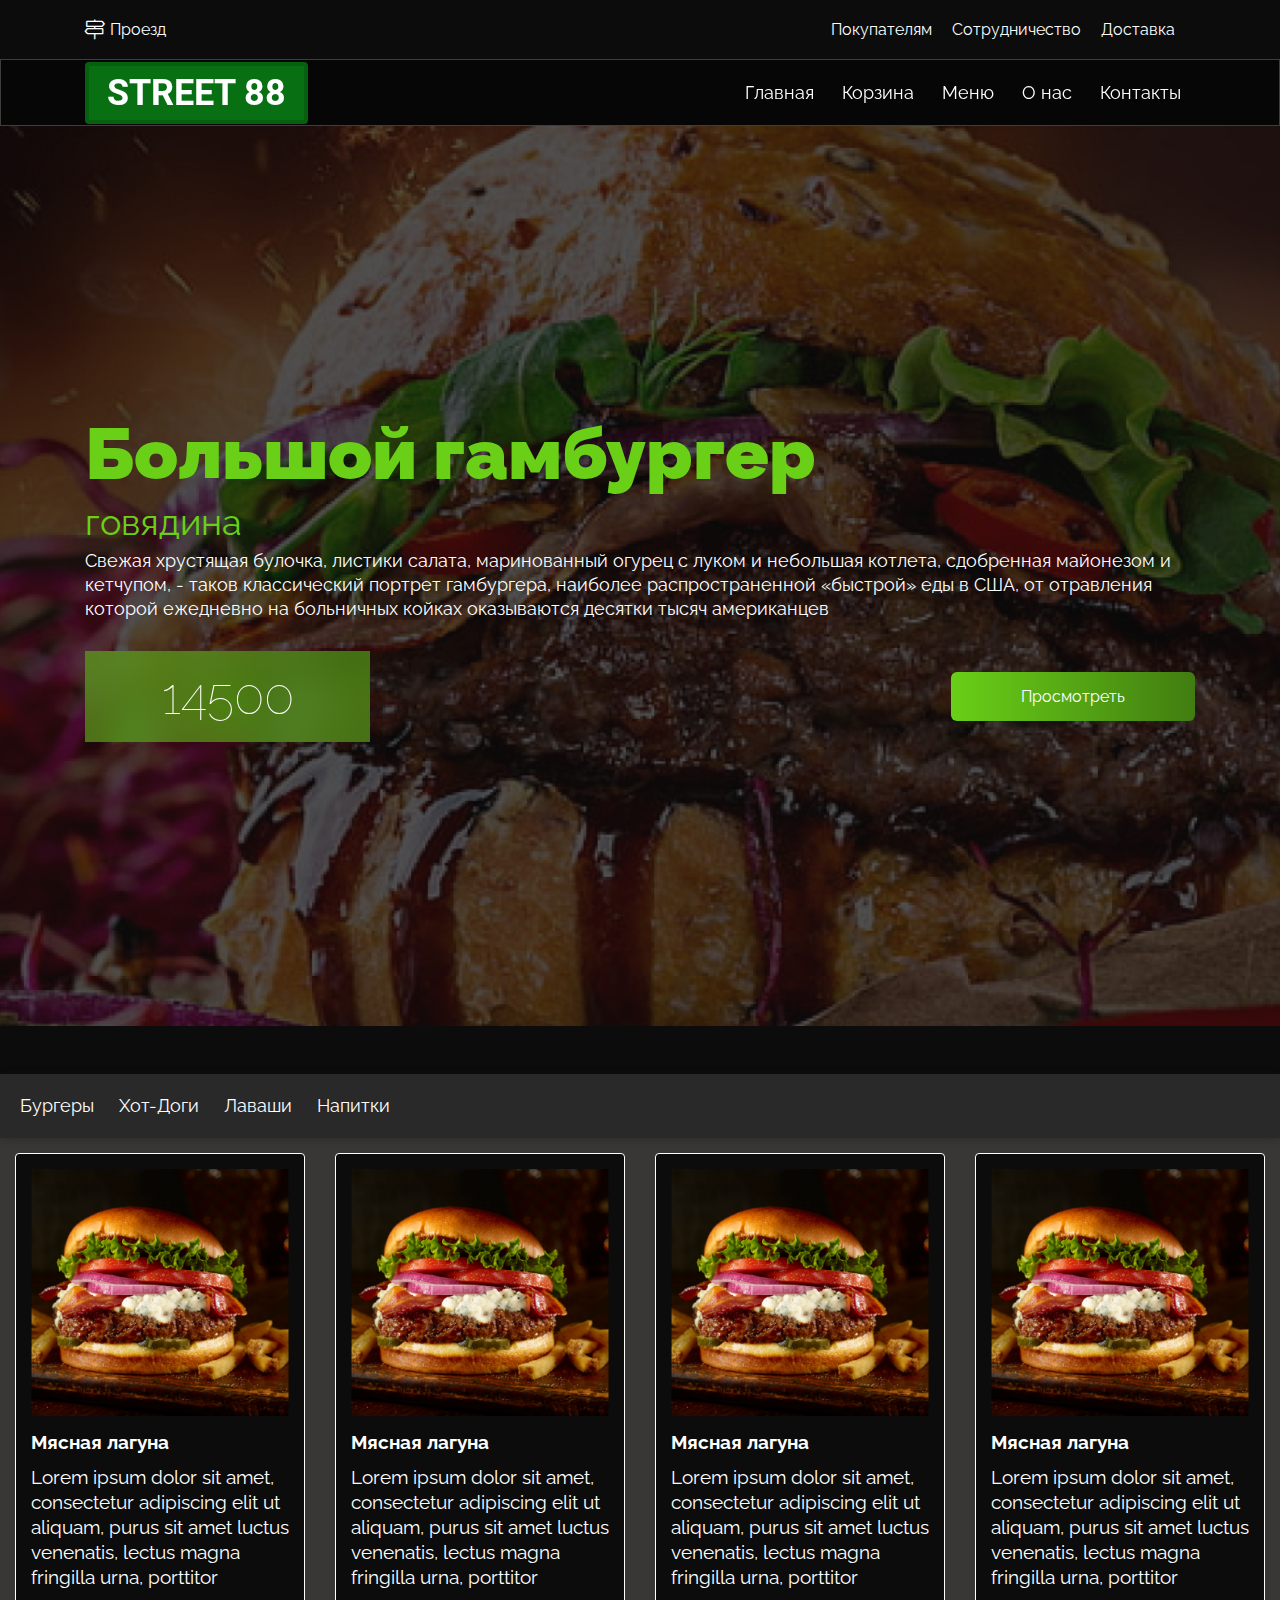
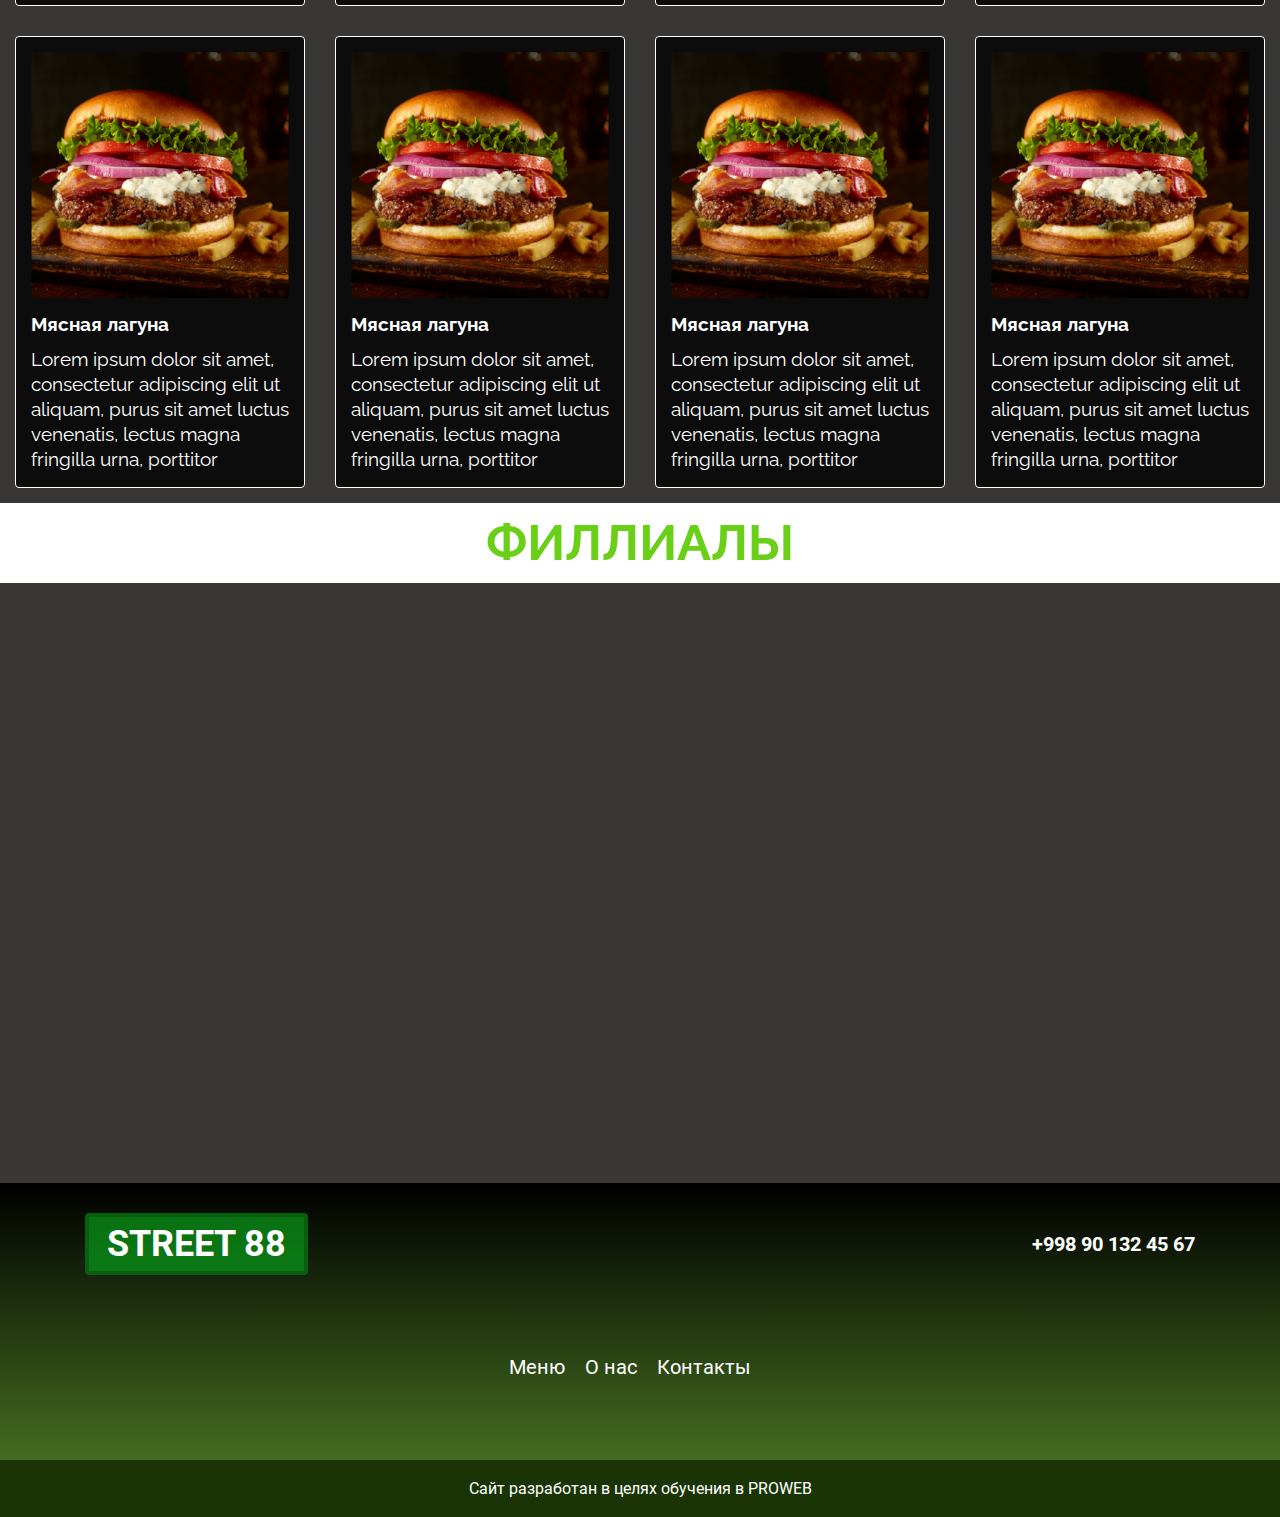
<file: index.html>
<!DOCTYPE html>
<html lang="en">

<head>
    <meta charset="UTF-8">
    <meta name="viewport" content="width=device-width, initial-scale=1.0">
    <title>Street88</title>
    <link rel="stylesheet" href="style/main.css">
    <link rel="icon" href="img/icon.png">
</head>

<body>
    <!--     <div class="title">
        <h3 class="title_text">
            филлиалы
        </h3>
    </div> -->


    <!-- <a href="" class="logo">STREET 88</a> -->


    <!-- <a href="" class="btn">просмотреть</a> -->

    <!-- НУЖНЫЕ КНОПКИ  -->

    <!-- Header  ***************************************************************-->
    <header class="header">
        <div class="wrapper">
            <div class="main_nav">
                <!-- навигация,  где нет position stiky -->
                <div class="main_nav_links">
                    <span class="icon-sign main_nav_icon"></span>
                    <a href="#" class="left_link">
                        Проезд
                    </a>
                </div>
                <ul class="main_nav_list">
                    <li class="main_nav_item"><a href="#" class="main_nav_link">Покупателям</a></li>
                    <li class="main_nav_item"><a href="#" class="main_nav_link">Сотрудничество</a></li>
                    <li class="main_nav_item"><a href="#" class="main_nav_link">Доставка</a></li>
                </ul>
            </div>
        </div>
    </header>
    <div class="main_stiky_full">
        <div class="wrapper">
            <div class="main_stiky">
                <a href="#" class="logo">
                    STREET 88
                </a>
                <ul class="main_stiky_list">
                    <li class="main_stiky_item"><a href="#" class="main_stiky_link">Главная</a></li>
                    <li class="main_stiky_item"><a href="#" class="main_stiky_link">Корзина</a></li>
                    <li class="main_stiky_item"><a href="#" class="main_stiky_link">Меню</a></li>
                    <li class="main_stiky_item"><a href="pages/burger.html" class="main_stiky_link">О нас</a></li>
                    <li class="main_stiky_item"><a href="#" class="main_stiky_link">Контакты</a></li>
                </ul>
            </div>
        </div>
    </div>
    <div class="banner">
        <img class="banner_pic" src="img/burger.jpg" alt="">
        <section class="banner_content">
            <div class="banner_container">
                <h1 class="banner_title">
                    Большой гамбургер
                </h1>
                <h3 class="banner_h3">
                    говядина
                </h3>
                <p class="banner_desc">Свежая хрустящая булочка, листики салата, маринованный огурец с луком и небольшая котлета, сдобренная майонезом и кетчупом, - таков классический портрет гамбургера, наиболее распространенной «быстрой» еды в США, от отравления которой ежедневно на больничных койках оказываются десятки тысяч американцев</p>
                <div class="banner_links">
                    <div class="banner_div">
                        14500
                    </div>
                    <div class="banner_link"><a href="#" class="btn">Просмотреть</a></div>
                </div>
            </div>
        </section>
    </div>
    <div class="main_content">
        <div class="main_content_nav">
            <ul class="main_content_list">
                <li class="main_content_item"><a href="#" class="main_content_link">Бургеры</a></li>
                <li class="main_content_item"><a href="#" class="main_content_link">Хот-Доги</a></li>
                <li class="main_content_item"><a href="#" class="main_content_link">Лаваши</a></li>
                <li class="main_content_item"><a href="#" class="main_content_link">Напитки</a></li>
            </ul>
        </div>
        <div class="main_grid">
            <div class="main_grid_item">
                <div class="test">
                    <img src="img/mainjpg.png" alt="" class="main_grid_pic">
                    <a href="#" class="main_grid_item_icon"><span class="icon-shop"></span></a>
                </div>
                <h3 class="main_grid_title">Мясная лагуна</h3>
                <p class="main_grid_desc">
                    Lorem ipsum dolor sit amet, consectetur adipiscing elit ut aliquam, purus sit amet luctus venenatis, lectus magna fringilla urna, porttitor
                </p>
            </div>
            <div class="main_grid_item">
                <div class="test">
                    <img src="img/mainjpg.png" alt="" class="main_grid_pic">
                    <a href="#" class="main_grid_item_icon"><span class="icon-shop"></span></a>
                </div>
                <h3 class="main_grid_title">Мясная лагуна</h3>
                <p class="main_grid_desc">
                    Lorem ipsum dolor sit amet, consectetur adipiscing elit ut aliquam, purus sit amet luctus venenatis, lectus magna fringilla urna, porttitor
                </p>
            </div>
            <div class="main_grid_item">
                <div class="test">
                    <img src="img/mainjpg.png" alt="" class="main_grid_pic">
                    <a href="#" class="main_grid_item_icon"><span class="icon-shop"></span></a>
                </div>
                <h3 class="main_grid_title">Мясная лагуна</h3>
                <p class="main_grid_desc">
                    Lorem ipsum dolor sit amet, consectetur adipiscing elit ut aliquam, purus sit amet luctus venenatis, lectus magna fringilla urna, porttitor
                </p>
            </div>
            <div class="main_grid_item">
                <div class="test">
                    <img src="img/mainjpg.png" alt="" class="main_grid_pic">
                    <a href="#" class="main_grid_item_icon"><span class="icon-shop"></span></a>
                </div>
                <h3 class="main_grid_title">Мясная лагуна</h3>
                <p class="main_grid_desc">
                    Lorem ipsum dolor sit amet, consectetur adipiscing elit ut aliquam, purus sit amet luctus venenatis, lectus magna fringilla urna, porttitor
                </p>
            </div>
            <div class="main_grid_item">
                <div class="test">
                    <img src="img/mainjpg.png" alt="" class="main_grid_pic">
                    <a href="#" class="main_grid_item_icon"><span class="icon-shop"></span></a>
                </div>
                <h3 class="main_grid_title">Мясная лагуна</h3>
                <p class="main_grid_desc">
                    Lorem ipsum dolor sit amet, consectetur adipiscing elit ut aliquam, purus sit amet luctus venenatis, lectus magna fringilla urna, porttitor
                </p>
            </div>
            <div class="main_grid_item">
                <div class="test">
                    <img src="img/mainjpg.png" alt="" class="main_grid_pic">
                    <a href="#" class="main_grid_item_icon"><span class="icon-shop"></span></a>
                </div>
                <h3 class="main_grid_title">Мясная лагуна</h3>
                <p class="main_grid_desc">
                    Lorem ipsum dolor sit amet, consectetur adipiscing elit ut aliquam, purus sit amet luctus venenatis, lectus magna fringilla urna, porttitor
                </p>
            </div>
            <div class="main_grid_item">
                <div class="test">
                    <img src="img/mainjpg.png" alt="" class="main_grid_pic">
                    <a href="#" class="main_grid_item_icon"><span class="icon-shop"></span></a>
                </div>
                <h3 class="main_grid_title">Мясная лагуна</h3>
                <p class="main_grid_desc">
                    Lorem ipsum dolor sit amet, consectetur adipiscing elit ut aliquam, purus sit amet luctus venenatis, lectus magna fringilla urna, porttitor
                </p>
            </div>
            <div class="main_grid_item">
                <div class="test">
                    <img src="img/mainjpg.png" alt="" class="main_grid_pic">
                    <a href="#" class="main_grid_item_icon"><span class="icon-shop"></span></a>
                </div>
                <h3 class="main_grid_title">Мясная лагуна</h3>
                <p class="main_grid_desc">
                    Lorem ipsum dolor sit amet, consectetur adipiscing elit ut aliquam, purus sit amet luctus venenatis, lectus magna fringilla urna, porttitor
                </p>
            </div>
        </div>
        <div class="title">
            <h3 class="title_text">
                филлиалы
            </h3>
        </div>
        <div class="branches">
            <iframe class="branches_map" src="https://www.google.com/maps/embed?pb=!1m18!1m12!1m3!1d6228.842246937936!2d69.28768216586838!3d41.313861448007025!2m3!1f0!2f0!3f0!3m2!1i1024!2i768!4f13.1!3m3!1m2!1s0x38aef4d376395311%3A0x2f977e6f6b98ad7!2sStreet77!5e0!3m2!1sru!2sae!4v1604150386316!5m2!1sru!2sae" width="800" height="600" frameborder="0" style="border:0;" allowfullscreen="" aria-hidden="false" tabindex="0"></iframe>
        </div>
        <footer>
            <div class="footer">
                <div class="footer_container">
                    <a href="" class="logo">STREET 88</a>
                    <a href="tel:+998 90 132 45 67 " class="footer_ph">
                        +998 90 132 45 67
                    </a>
                </div>
                <ul class="footer_list">
                    <a href="#" class="footer_link">Меню</a>
                    <a href="pages/burger.html" class="footer_link">О нас</a>
                    <a href="#" class="footer_link">Контакты</a>
                </ul>
            </div>
            <div class="proweb">
                <p class="proweb_desc">Сайт разработан в целях обучения в PROWEB</p>
            </div>
        </footer>
    </div>
</body>

</html>
</file>
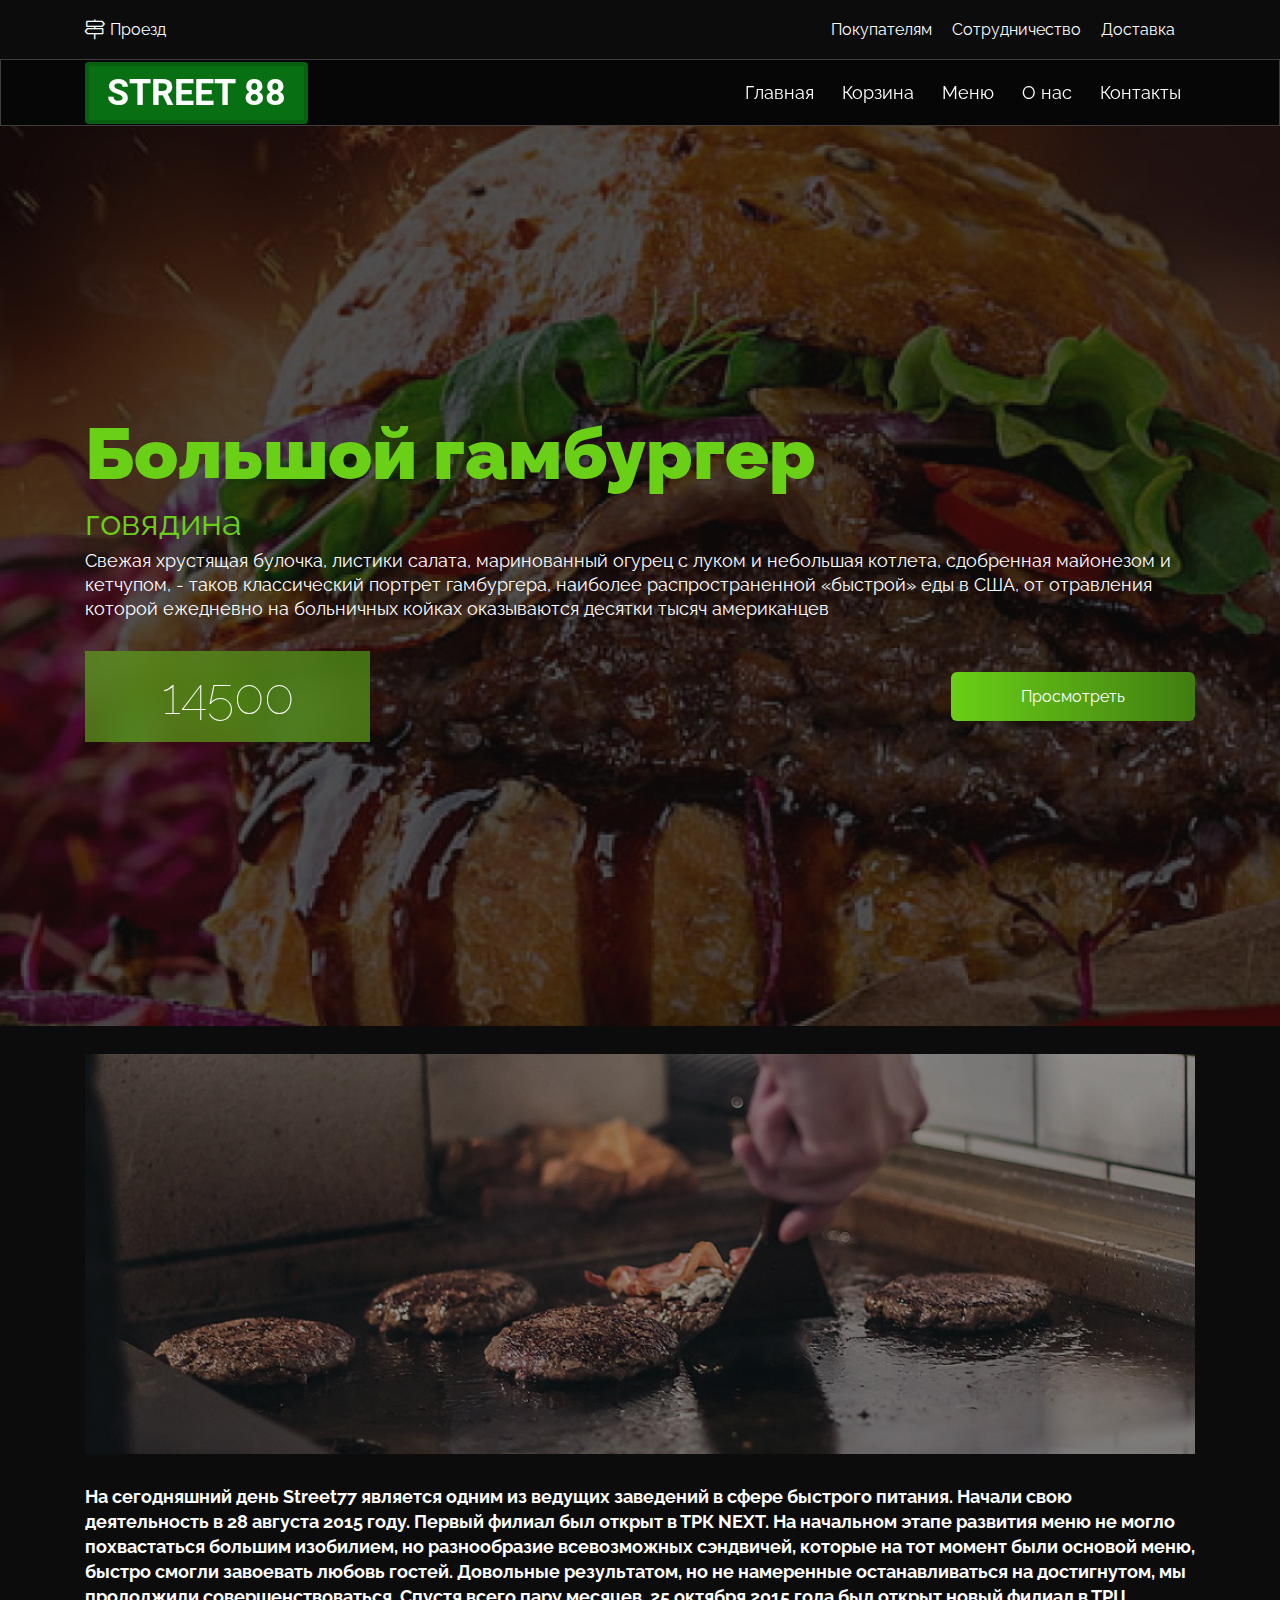
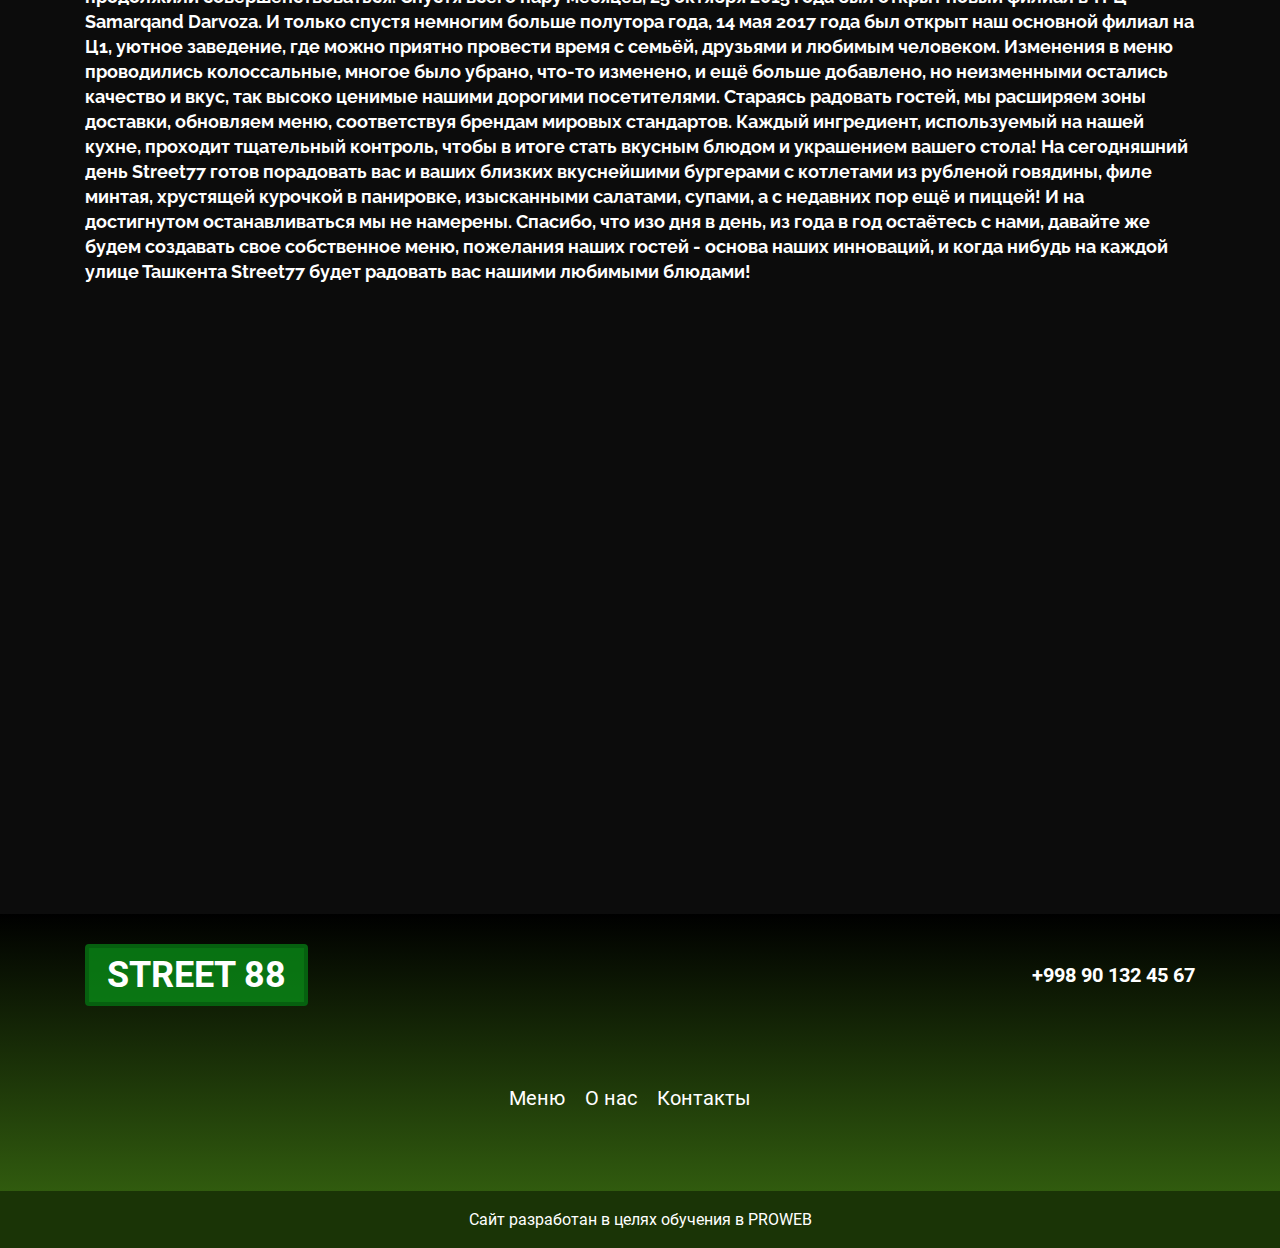
<file: pages/burger.html>
<!DOCTYPE html>
<html lang="en">

<head>
      <meta charset="UTF-8">
      <meta name="viewport" content="width=device-width, initial-scale=1.0">
      <title>Street 88</title>
      <link rel="stylesheet" href="../style/main.css">
      <link rel="icon" href="../img/icon.png">
</head>

<body>
      <header class="header">
            <div class="wrapper">
                  <div class="main_nav">
                        <!-- навигация,  где нет position stiky -->
                        <div class="main_nav_links">
                              <span class="icon-sign main_nav_icon"></span>
                              <a href="#" class="left_link">
                                    Проезд
                              </a>
                        </div>
                        <ul class="main_nav_list">
                              <li class="main_nav_item"><a href="#" class="main_nav_link">Покупателям</a></li>
                              <li class="main_nav_item"><a href="#" class="main_nav_link">Сотрудничество</a></li>
                              <li class="main_nav_item"><a href="#" class="main_nav_link">Доставка</a></li>
                        </ul>
                  </div>
            </div>
      </header>
      <div class="main_stiky_full">
            <div class="wrapper">
                  <div class="main_stiky">
                        <a href="#" class="logo">
                              STREET 88
                        </a>
                        <ul class="main_stiky_list">
                              <li class="main_stiky_item"><a href="../index.html" class="main_stiky_link">Главная</a></li>
                              <li class="main_stiky_item"><a href="#" class="main_stiky_link">Корзина</a></li>
                              <li class="main_stiky_item"><a href="#" class="main_stiky_link">Меню</a></li>
                              <li class="main_stiky_item"><a href="#" class="main_stiky_link">О нас</a></li>
                              <li class="main_stiky_item"><a href="#" class="main_stiky_link">Контакты</a></li>
                        </ul>
                  </div>
            </div>
      </div>
      <div class="banner">
            <img class="banner_pic" src="../img/burger.jpg" alt="">
            <section class="banner_content">
                  <div class="banner_container">
                        <h1 class="banner_title">
                              Большой гамбургер
                        </h1>
                        <h3 class="banner_h3">
                              говядина
                        </h3>
                        <p class="banner_desc">Свежая хрустящая булочка, листики салата, маринованный огурец с луком и небольшая котлета, сдобренная майонезом и кетчупом, - таков классический портрет гамбургера, наиболее распространенной «быстрой» еды в США, от отравления которой ежедневно на больничных койках оказываются десятки тысяч американцев</p>
                        <div class="banner_links">
                              <div class="banner_div">
                                    14500
                              </div>
                              <div class="banner_link"><a href="#" class="btn">Просмотреть</a></div>
                        </div>
                  </div>
            </section>
      </div>
      <div class="burger_content">
            <div class="burger_container">
                  <img src="../img/burger2.jpg" alt="" class="burger_content_pic">
                  <div class="burger_content_desc">
                        На сегодняшний день Street77 является одним из ведущих заведений в сфере быстрого питания. Начали свою деятельность в 28 августа 2015 году. Первый филиал был открыт в ТРК NEXT. На начальном этапе развития меню не могло похвастаться большим изобилием, но разнообразие всевозможных сэндвичей, которые на тот момент были основой меню, быстро смогли завоевать любовь гостей. Довольные результатом, но не намеренные останавливаться на достигнутом, мы продолжили совершенствоваться. Спустя всего пару месяцев, 25 октября 2015 года был открыт новый филиал в ТРЦ Samarqand Darvoza. И только спустя немногим больше полутора года, 14 мая 2017 года был открыт наш основной филиал на Ц1, уютное заведение, где можно приятно провести время с семьёй, друзьями и любимым человеком. Изменения в меню проводились колоссальные, многое было убрано, что-то изменено, и ещё больше добавлено, но неизменными остались качество и вкус, так высоко ценимые нашими дорогими посетителями. Стараясь радовать гостей, мы расширяем зоны доставки, обновляем меню, соответствуя брендам мировых стандартов. Каждый ингредиент, используемый на нашей кухне, проходит тщательный контроль, чтобы в итоге стать вкусным блюдом и украшением вашего стола! На сегодняшний день Street77 готов порадовать вас и ваших близких вкуснейшими бургерами с котлетами из рубленой говядины, филе минтая, хрустящей курочкой в панировке, изысканными салатами, супами, а с недавних пор ещё и пиццей! И на достигнутом останавливаться мы не намерены. Спасибо, что изо дня в день, из года в год остаётесь с нами, давайте же будем создавать свое собственное меню, пожелания наших гостей - основа наших инноваций, и когда нибудь на каждой улице Ташкента Street77 будет радовать вас нашими любимыми блюдами!
                  </div>
            </div>
      </div>
      <div class="branches">
            <iframe class="branches_map" src="https://www.google.com/maps/embed?pb=!1m18!1m12!1m3!1d6228.842246937936!2d69.28768216586838!3d41.313861448007025!2m3!1f0!2f0!3f0!3m2!1i1024!2i768!4f13.1!3m3!1m2!1s0x38aef4d376395311%3A0x2f977e6f6b98ad7!2sStreet77!5e0!3m2!1sru!2sae!4v1604150386316!5m2!1sru!2sae" width="800" height="600" frameborder="0" style="border:0;" allowfullscreen="" aria-hidden="false" tabindex="0"></iframe>
      </div>
      <footer>
            <div class="footer">
                  <div class="footer_container">
                        <a href="" class="logo">STREET 88</a>
                        <a href="tel:+998 90 132 45 67 " class="footer_ph">
                              +998 90 132 45 67
                        </a>
                  </div>
                  <ul class="footer_list">
                        <a href="#" class="footer_link">Меню</a>
                        <a href="#" class="footer_link">О нас</a>
                        <a href="#" class="footer_link">Контакты</a>
                  </ul>
            </div>
            <div class="proweb">
                  <p class="proweb_desc">Сайт разработан в целях обучения в PROWEB</p>
            </div>
      </footer>
</body>

</html>
</file>
<file: style/main.css>
/*

Root style sheet 

*/

@import 'fonts.css';
@import 'icons.css';

:root {
    --font_R: 'Raleway';
    --font_B: 'Roboto';
    --font_FA: 'FontAwesome';
    --text: white;
    --bg: #0C0C0C;
    /* background of site */
    --nav_logo_bg: rgba(10, 148, 24, 0.75);
    --nav_bg: rgba(0, 0, 0, 0.5);
    /* bg ссылок */
    --title: #69CF17;
    --price: rgba(105, 207, 23, 0.5);
    --bgA: linear-gradient(90deg, #69CF17 0%, #417D11 100%);
    /* Это градиент кнопки просмотреть! коротко (bg) */
    --item: rgba(105, 207, 23, 0.9);
    --content_nav: #292929;
    --content_bg: #393636;
    /* Цвет фона бургеров item ов */
    --gradient: linear-gradient(180deg, #000000 0%, rgba(105, 207, 23, 0.5) 100%);
    /* Градиент футера */
    --footer: #1A3406;
    /* bg of footer */
}

* {
    margin: 0;
    padding: 0;
    box-sizing: border-box;
}

a {
    text-decoration: none;
}

ul {
    list-style: none;
}

body {
    background: var(--bg);
    color: var(--text);
}

.wrapper {
    font-family: var(--font_R);
    margin: auto;
    max-width: 1140px;
    width: 100%;
    padding: 0 15px;
}

body *::before,
body *::after {
    font-family: var(--font_FA);
}

.btn {
    background: var(--bgA);
    width: max-content;
    display: block;
    font-family: var(--font_R);
    padding: 15px 70px;
    border-radius: 6px;
    color: var(--text);
    text-transform: capitalize;
}

.logo {
    width: max-content;
    display: block;
    font-family: var(--font_B);
    font-weight: 700;
    font-size: 36px;
    line-height: 30px;
    text-align: center;
    background: var(--nav_logo_bg);
    border-radius: 4px;
    border: 4px solid #06600F;
    color: var(--text);
    padding: 12px 18px;
}

.title {
    background: var(--text);
    display: flex;
    justify-content: center;
    padding: 20px 0;
}

.title_text {
    color: var(--title);
    font-size: 50px;
    line-height: 40px;
    font-weight: 700;
    text-transform: uppercase;
    font-family: var(--font_R);
}

/* 

Header ************************************************************

*/
.main_nav {
    display: flex;
    justify-content: space-between;
    align-items: center;
    font-family: var(--font_R);
}

.main_nav_links {
    display: flex;
    align-items: center;
}

.main_nav_list {
    display: flex;
    flex-wrap: wrap;
    padding: 20px 0;
}

.main_nav_icon {
    font-size: 20px;
    padding-right: 5px;
}

.left_link,
.main_nav_link {
    color: var(--text);
    line-height: 19px;
}

.main_nav_link {
    padding-right: 20px;
}

.main_nav_link:nth-last-child(3) {
    padding-right: 0;
}

/* конец первого nav */

.main_stiky {
    display: flex;
    flex-wrap: wrap;
    justify-content: space-between;
    align-items: center;
}

.main_stiky_list {
    display: flex;
    flex-wrap: wrap;
}

.main_stiky_full {
    border: 1px solid rgba(125, 115, 115, 0.5);
    backdrop-filter: blur(15px);
    position: sticky;
    top: 0;
    background: var(--nav_bg);
    z-index: 999;
}

.main_stiky_link {
    color: var(--text);
    font-size: 18px;
    line-height: 21px;
    padding: 22px 14px;
    display: block;
}

.main_stiky_item {

    transition: 500ms;
}

.main_stiky_item:hover {
    background: var(--title);
}

/* 

Banner

*/
.banner {
    min-height: 100vh;
    position: relative;
    display: flex;
    flex-direction: column;
    margin-bottom: 48px;
}

.banner_links {
    display: flex;
    justify-content: space-between;
    align-items: center;
}

.banner_div {
    font-family: var(--font_R);
    font-weight: 100;
    font-size: 50px;
    line-height: 25px;
    color: var(--text);
    backdrop-filter: blur(18px);
    background: var(--price);
    max-width: 285px;
    width: 100%;
    padding: 33px 0;
    display: flex;
    justify-content: center;
}

.banner_h3 {
    color: var(--title);
    font-size: 36px;
    line-height: 17px;
    font-weight: 400;
    font-family: var(--font_R);
    margin: 18px 0 18px;
}

.banner_title {
    color: var(--title);
    font-size: 72px;
    line-height: 85px;
    font-weight: 900;
    font-family: var(--font_R);
}

.banner_desc {
    font-size: 18px;
    line-height: 24px;
    font-family: var(--font_R);
    margin: 18px 0 30px 0;
}

.banner_list {
    display: flex;
    justify-content: space-between;
}

.banner_pic {
    position: absolute;
    width: 100%;
    height: 100%;
    object-fit: cover;
    top: 0;
    bottom: 0;
}

.banner_content {
    position: relative;
    padding: 15px 0;
    width: 100%;
    flex-grow: 1;
    display: flex;
    justify-content: center;
    align-items: center;
}

.banner_container {
    max-width: 1140px;
    padding: 0 15px;
    width: 100%;
}

/* 

Main content

*/
.main_content {
    background: var(--content_bg);
    width: 100%;
}

.main_content_nav {
    background: var(--content_nav);
    font-family: var(--font_R);
    font-weight: 400;
    font-size: 18px;
    line-height: 24px;
    padding: 0 20px;
    box-shadow: 0px 1px 8px rgba(17, 17, 17, 0.3);
}

.main_content_item {
    margin-right: 25px;
    height: 100%;
}

.main_content_link {
    color: var(--text);
    display: flex;
    justify-content: center;
    position: relative;
    padding: 20px 0;
}

.main_content_link::after {
    content: '';
    background: var(--text);
    height: 1px;
    position: absolute;
    display: block;
    bottom: 0;
    width: 0%;
    flex-grow: 0;
    transition: 200ms;
}

.main_content_link:hover::after {
    width: 100%;
}

.main_content_list {
    display: flex;
}

/* 

Main grid **********************************************************

*/
.main_grid {
    font-family: var(--font_R);
    display: grid;
    grid-template-columns: repeat(4, 1fr);
    grid-row: 2;
    padding: 15px;
    gap: 30px;
}

.main_grid_item {
    width: 100%;
    padding: 15px;
    border-radius: 4px;
    border: 1px solid #FFFFFF;
    background: var(--bg);
}

/* .main_grid{
    font-family: var(--font_R); 
    padding: 15px;
    display: grid;
    grid-template-columns: repeat(4, 1fr);
    gap: 30px;
    margin: 0 auto;
}
.main_grid_item{
    padding: 15px;
    border-radius: 4px;
    border:  1px solid #FFFFFF;
    background: var(--bg);
} */
.main_grid_item:hover .main_grid_item_icon {
    opacity: 1;
}

.main_grid_item_icon {
    position: absolute;
    width: 100%;
    height: 100%;
    display: flex;
    justify-content: center;
    align-items: center;
    font-size: 50px;
    background: var(--item);
    opacity: 0;
    top: 0;
    left: 0;
}

.main_grid_pic {
    width: 100%;
    height: 100%;
    object-fit: cover;
    overflow: hidden;

}

.test {
    position: relative;
    width: 100%;
}

.main_grid_title {
    font-size: 19px;
    line-height: 15px;
    font-weight: 700;
    margin: 15px 0;
}

.main_grid_desc {
    font-size: 19px;
    line-height: 25px;
}


/*

Branches ***********************************************************************

*/
.branches_map {
    display: block;
    width: 100%;
}

/* 

Footer *******************************************************************************

*/
footer {
    background: var(--gradient);
}

.footer {
    width: min(100%, 1140px);
    padding: 0 15px;
    margin: 0 auto;
}

.footer_ph {
    color: var(--text);
    font-size: 20px;
    line-height: 23px;
    font-family: var(--font_B);
    font-weight: 700;
}

.footer_container {
    display: flex;
    justify-content: space-between;
    align-items: center;
    padding-top: 30px;
}

.footer_list {
    display: flex;
    justify-content: center;
    padding: 81px 0;
}

.footer_link {
    color: var(--text);
    font-family: var(--font_B);
    font-size: 20px;
    line-height: 23px;
    display: block;
    margin-right: 20px;
    font-weight: 400;
}

.proweb {
    background: var(--footer);
    padding: 19px 0;
}

.proweb_desc {
    display: flex;
    justify-content: center;
    font-family: var(--font_B);
    line-height: 19px;

}

/* 

Burger content ********************************************************************

*/
.burger_content_pic {
    display: block;
    margin-top: -20px;
}

.burger_container {
    margin: auto;
    max-width: 1140px;
    width: 100%;
    padding: 0 15px;
}

.burger_content_desc {
    font-family: var(--font_R);
    font-weight: 700;
    font-size: 18px;
    line-height: 25px;
    margin: 30px 0;
}

/* 

Mobile QUIRES

*/
@media (max-width:670px){
    .main_nav_list{
       /*  display: none; */
       position: absolute;
       flex-direction: column;
       top: 0;
       right: 15px;
       background: var(--bg);
       border-radius: 6px;
       box-shadow: 0 20px 20px -20px var(--text);
    }
    .main_stiky{
        position: relative;
    }
}
</file>
